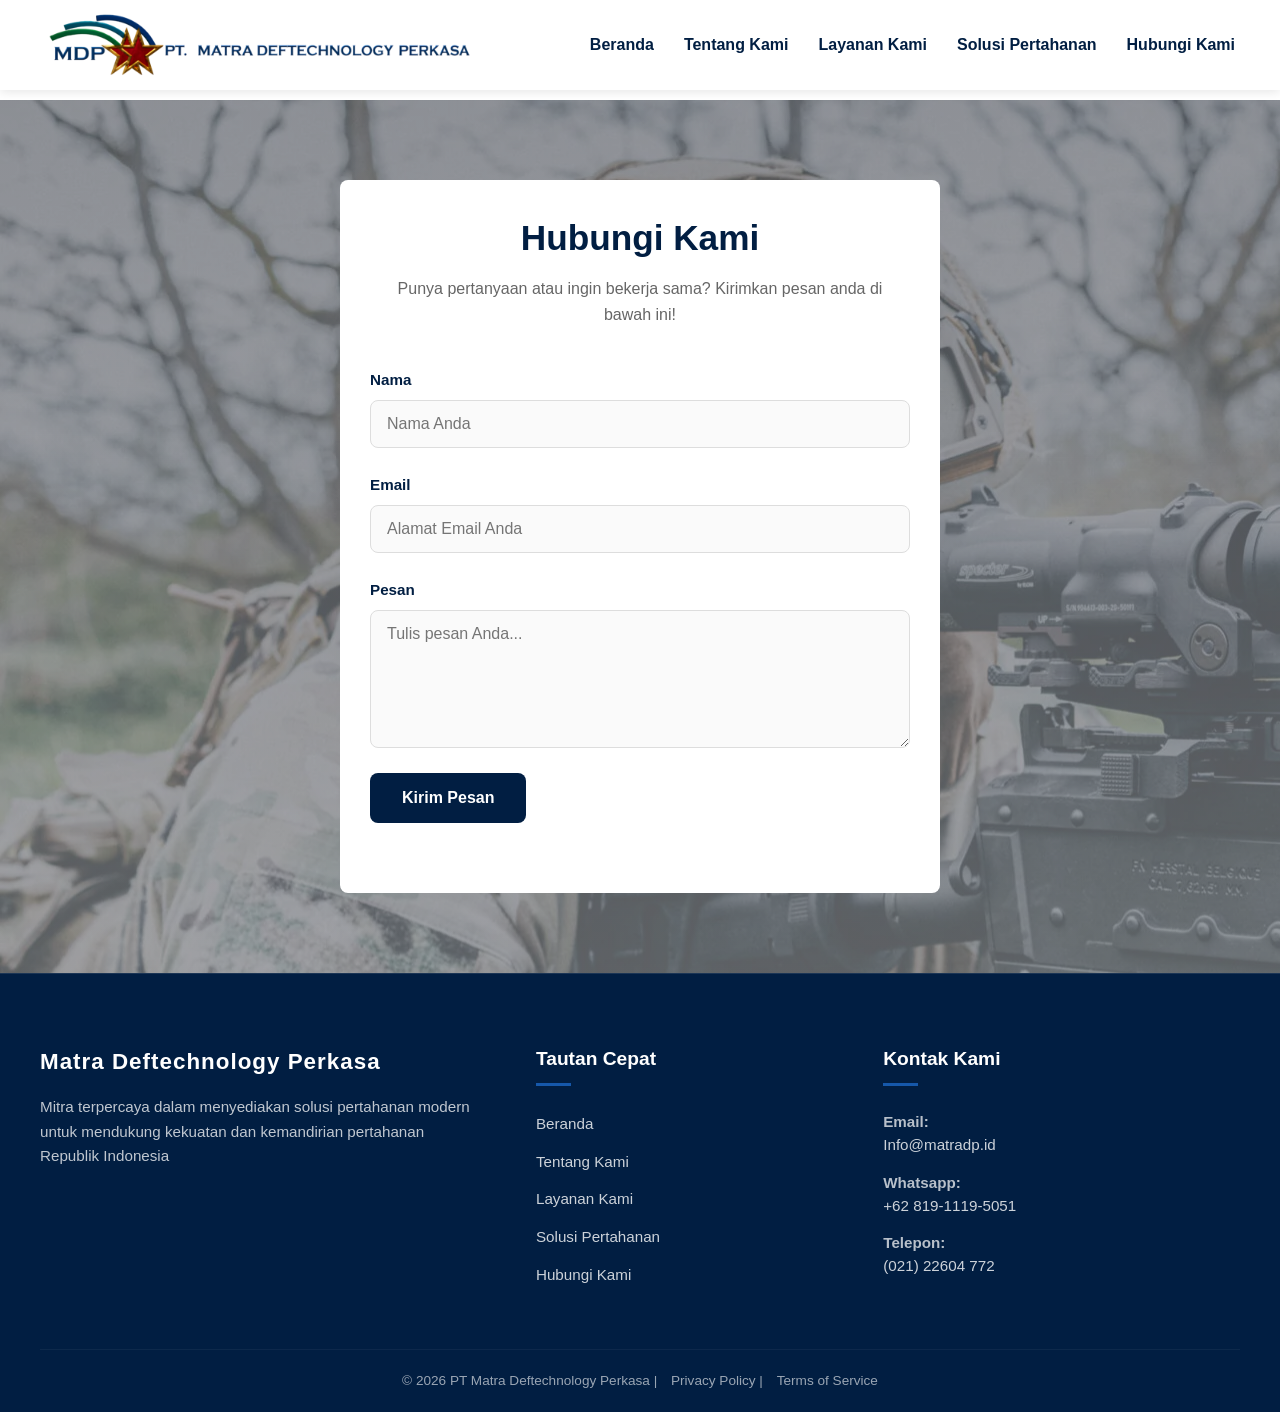
<file: contact/index.html>
<!DOCTYPE html>
<html lang="en">
<head>
    <meta charset="UTF-8">
    <meta name="viewport" content="width=device-width, initial-scale=1.0">
    <title>Our Products - Enterprise Solutions</title>
    <link rel="stylesheet" href="../global.css">
    <link rel="stylesheet" href="page.css">
</head>
<body>

    <!-- Navigation -->
    <header class="navbar">
        <div class="nav-container">

            <div class="logo-container">
                <img src="../images/logo.png" class="logo-img">
            </div>

            <input type="checkbox" id="menu-toggle" class="menu-toggle">
            <label for="menu-toggle" class="hamburger">
                <span></span><span></span><span></span>
            </label>

            <nav class="nav-menu">
                <ul class="nav-links">
                    <li><a href="../index.html">Beranda</a></li>
                    <li><a href="../index.html#about">Tentang Kami</a></li>
                    <li><a href="../services/index.html">Layanan Kami</a></li>
                    <li><a href="../defense-solutions/index.html">Solusi Pertahanan</a></li>
                    <li><a href="index.html">Hubungi Kami</a></li>
                </ul>
            </nav>
            <label for="menu-toggle" class="sidebar-overlay"></label>
        </div>
    </header>

    <main>
        <section id="contact-me" class="contact-section">
        <div class="contact-container">
            <h2>Hubungi Kami</h2>
            <p>Punya pertanyaan atau ingin bekerja sama? Kirimkan pesan anda di bawah ini!</p>
    
        <form id="contact-form">
        <div class="form-group">
            <label for="contact-name">Nama</label>
            <input type="text" id="contact-name" name="name" placeholder="Nama Anda" required />
        </div>

        <div class="form-group">
            <label for="contact-email">Email</label>
            <input type="email" id="contact-email" name="email" placeholder="Alamat Email Anda" required />
        </div>

        <div class="form-group">
            <label for="contact-message">Pesan</label>
            <textarea id="contact-message" name="message" rows="6" placeholder="Tulis pesan Anda..." required></textarea>
        </div>

        <button type="submit" id="submit-btn" class="submit-btn">Kirim Pesan</button>
      
        <div id="form-result" style="margin-top: 15px; font-weight: 600;">
        </div>

        </form>
        </div>
        </section>
    </main>

    <footer class="site-footer">
        <div class="footer-wrapper">
            <div class="footer-col footer-about">
                <div class="footer-logo">Matra Deftechnology Perkasa</div>
                <p class="footer-desc">Mitra terpercaya dalam menyediakan solusi pertahanan modern untuk mendukung kekuatan dan kemandirian pertahanan Republik Indonesia</p>
            </div>
            <div class="footer-col footer-links">
                <h4>Tautan Cepat</h4>
                <ul>
                    <li><a href="../index.html">Beranda</a></li>
                    <li><a href="../index.html#about">Tentang Kami</a></li>
                    <li><a href="../services/index.html">Layanan Kami</a></li>
                    <li><a href="../defense-solutions/index.html">Solusi Pertahanan</a></li>
                    <li><a href="index.html">Hubungi Kami</a></li>
                </ul>
            </div>
            <div class="footer-col footer-office">
                <h4>Kontak Kami</h4>
                <ul class="office-details">
                    <li><strong>Email:</strong><br><a href="mailto:Info@matradp.id">Info@matradp.id</a></li>
                    <li><strong>Whatsapp:</strong><br>+62 819-1119-5051</li>
                    <li><strong>Telepon:</strong><br>(021) 22604 772</li>
                </ul>
            </div>
        </div>
        <div class="footer-bottom">
            <p>&copy; 2026 PT Matra Deftechnology Perkasa  | <a href="#">Privacy Policy</a> | <a href="#">Terms of Service</a></p>
        </div>
    </footer>

    <script src="../script.js">
    </script>
</body>
</html>
</file>
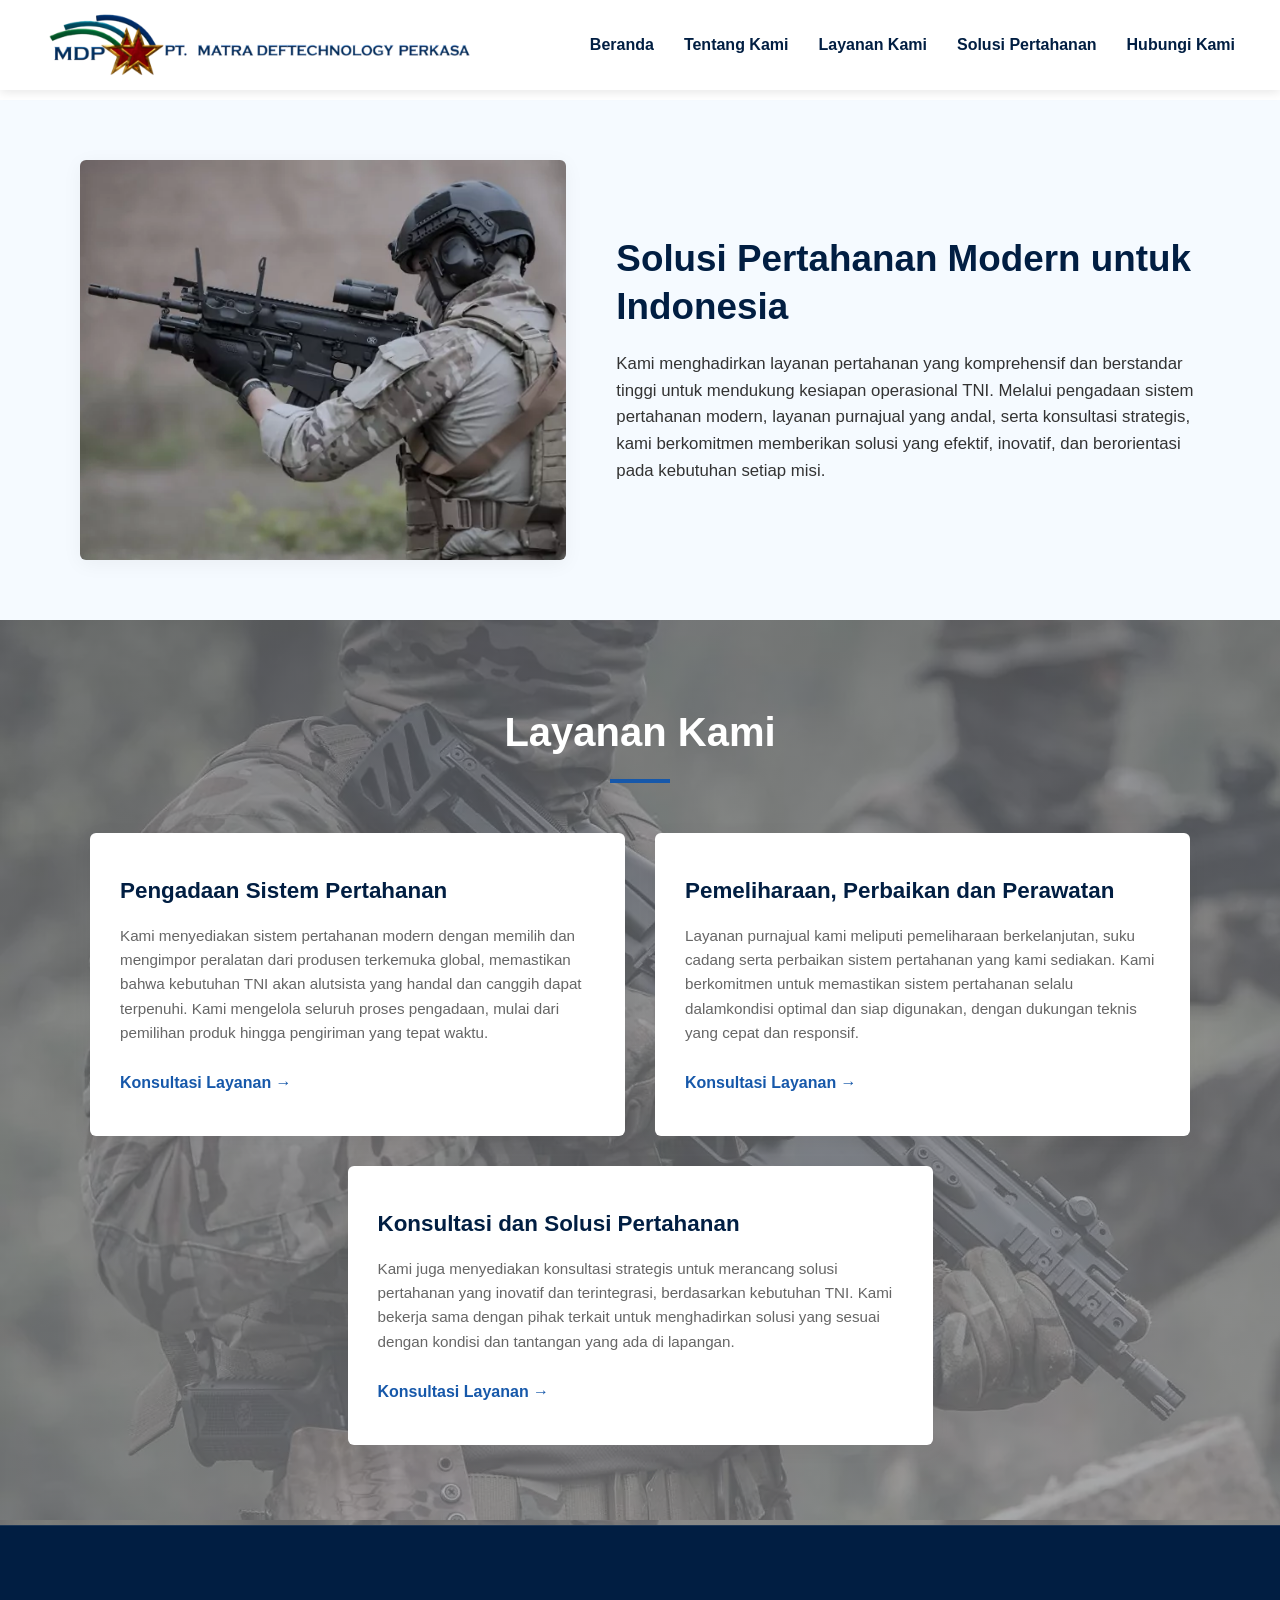
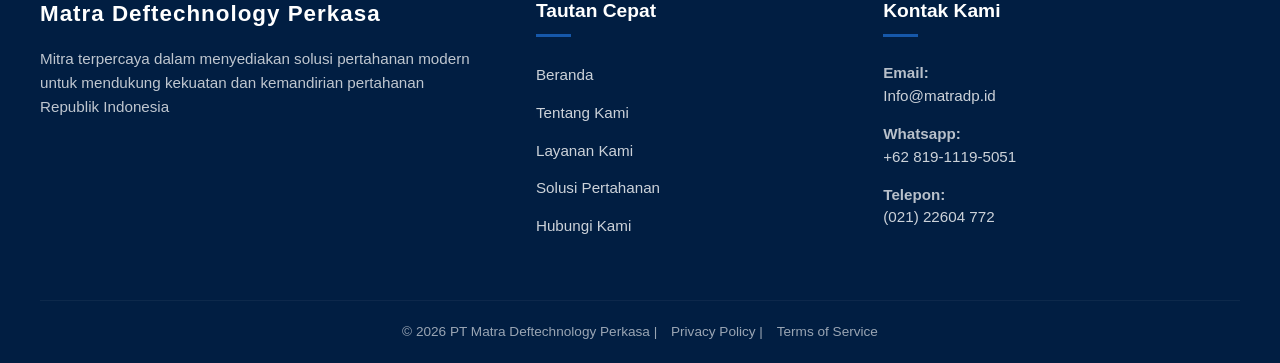
<file: services/index.html>
<!DOCTYPE html>
<html lang="en">
<head>
    <meta charset="UTF-8">
    <meta name="viewport" content="width=device-width, initial-scale=1.0">
    <title>Our Services - Enterprise Solutions</title>
    <link rel="stylesheet" href="../global.css">
    <link rel="stylesheet" href="page.css">
</head>
<body>

    <!-- Navigation -->
    <header class="navbar">

        <div class="nav-container">
            <div class="logo-container">
                <img src="../images/logo.png" class="logo-img">
            </div>
            
            <input type="checkbox" id="menu-toggle" class="menu-toggle">
            <label for="menu-toggle" class="hamburger">
                <span></span>
                <span></span>
                <span></span>
            </label>

            <nav class="nav-menu">
                <ul class="nav-links">
                    <li><a href="../index.html">Beranda</a></li>
                    <li><a href="../index.html#about">Tentang Kami</a></li>
                    <li><a href="#services">Layanan Kami</a></li>
                    <li><a href="../defense-solutions/index.html">Solusi Pertahanan</a></li>
                    <li><a href="../contact/index.html">Hubungi Kami</a></li>
                </ul>
            </nav>
            
            <label for="menu-toggle" class="sidebar-overlay"></label>
        </div>
    </header>

    <main>
        <!-- Intro Section -->
        <section id ="services" class="services-intro">
        <div class="intro-container">
            <div class="intro-image-box">
                <img src="../images/services-intro.webp" alt="Services Overview" class="intro-img">
            </div>
            <div class="intro-content-box">
                <h1 class="intro-title">Solusi Pertahanan Modern untuk Indonesia</h1>
                <p class="intro-text">
                     Kami menghadirkan layanan pertahanan yang komprehensif dan berstandar tinggi untuk mendukung kesiapan operasional TNI. Melalui pengadaan sistem pertahanan modern, layanan purnajual yang andal, serta konsultasi strategis, kami berkomitmen memberikan solusi yang efektif, inovatif, dan berorientasi pada kebutuhan setiap misi.
                </p>
            </div>
        </div>
        </section>

        <section id="services" class="services container">
            
            <h2 class="section-title">Layanan Kami</h2>
            
            <div class="grid">

                <!-- Card 1 -->
                <div class="card">
                    <h3>Pengadaan Sistem Pertahanan</h3>
                    <p>Kami menyediakan sistem pertahanan modern dengan memilih dan mengimpor peralatan dari produsen terkemuka global, memastikan bahwa kebutuhan TNI akan alutsista yang handal dan canggih dapat terpenuhi. Kami mengelola seluruh proses pengadaan, mulai dari pemilihan produk hingga pengiriman yang tepat waktu.</p>
                    <a href="/contact/" class="card-link">Konsultasi Layanan &rarr;</a>
                </div>

                <!-- Card 2 -->
                <div class="card">
                    <h3>Pemeliharaan, Perbaikan dan Perawatan</h3>
                    <p>Layanan purnajual kami meliputi pemeliharaan berkelanjutan, suku cadang serta perbaikan sistem pertahanan yang kami sediakan. Kami berkomitmen untuk memastikan sistem pertahanan selalu dalamkondisi optimal dan siap digunakan, dengan dukungan teknis yang cepat dan responsif.</p>
                    <a href="/contact/" class="card-link">Konsultasi Layanan &rarr;</a>
                </div>

                <!-- Card 3 -->
                <div class="card">
                    <h3>Konsultasi dan Solusi Pertahanan</h3>
                    <p>Kami juga menyediakan konsultasi strategis untuk merancang solusi pertahanan yang inovatif dan terintegrasi, berdasarkan kebutuhan TNI. Kami bekerja sama dengan pihak terkait untuk menghadirkan solusi yang sesuai dengan kondisi dan tantangan yang ada di lapangan.</p>
                    <a href="/contact/" class="card-link">Konsultasi Layanan &rarr;</a>
                </div>
            </div>
        </section>
    </main>

    <!-- Footer Section -->
    <footer class="site-footer">
        <div class="footer-wrapper">
            
            <div class="footer-col footer-about">
                <div class="footer-logo">Matra Deftechnology Perkasa</div>
                <p class="footer-desc">
                    Mitra terpercaya dalam menyediakan solusi pertahanan modern untuk mendukung kekuatan dan kemandirian pertahanan Republik Indonesia
                </p>
            </div>

            <div class="footer-col footer-links">
                <h4>Tautan Cepat</h4>
                <ul>
                    <li><a href="../index.html">Beranda</a></li>
                    <li><a href="../index.html#about">Tentang Kami</a></li>
                    <li><a href="index.html">Layanan Kami</a></li>
                    <li><a href="../defense-solutions/index.html">Solusi Pertahanan</a></li>
                    <li><a href="../contact/index.html">Hubungi Kami</a></li>
                </ul>
            </div>

            <div class="footer-col footer-office">
                <h4>Kontak Kami</h4>
                <ul class="office-details">
                    <li>
                        <strong>Email:</strong><br>
                        <a href="mailto:Info@matradp.id">Info@matradp.id</a>
                    </li>
                    <li>
                        <strong>Whatsapp:</strong><br>
                        +62 819-1119-5051
                    </li>
                    <li>
                        <strong>Telepon:</strong><br>
                        (021) 22604 772
                    </li>
                </ul>
            </div>

        </div>

        <div class="footer-bottom">
            <p>&copy; 2026 PT Matra Deftechnology Perkasa  | <a href="#">Privacy Policy</a> | <a href="#">Terms of Service</a></p>
        </div>
    </footer>
</body>
</html>
</file>
<file: global.css>
/* Base  */
* {
    margin: 0;
    padding: 0;
    box-sizing: border-box;
    font-family: 'Segoe UI', Tahoma, Geneva, Verdana, sans-serif;
}

:root {
    --dark-blue: #011e42;
    --secondary-blue: #1658aa;
    --pure-white: #ffffff;
    --off-white: #f8fafc;
    --text-dark: #333333;
    --text-muted: #666666;
}

html {
    scroll-behavior: smooth;
}

body {
    background-color: #ffffff;
    color: #333333;
    line-height: 1.6;
}

main {
    padding-top: 100px; /* Prevents content from hiding under the fixed header */
}

h1, h2, h3 {
    color: #011e42;
}

.section-title {
    font-size: 2.5rem;
    text-align: center;
    margin-bottom: 50px;
    position: relative;
}

.section-title::after {
    content: '';
    display: block;
    width: 60px;
    height: 4px;
    background-color: #1658aa;
    margin: 15px auto 0;
}

/* Navigation */
.navbar {
    position: fixed;
    top: 0;
    left: 0;
    width: 100%;
    background-color: var(--pure-white);
    box-shadow: 0 2px 10px rgba(0, 0, 0, 0.1);
    z-index: 1000;
}

.nav-container {
    max-width: 1200px;
    margin: 0 auto;
    display: flex;
    justify-content: space-between;
    align-items: center;
    padding: 5px;
}

.logo-container {
    display: flex;
    align-items: center;
    text-decoration: none;
}

.logo-img {
    height: 80px; 
    width: auto;  
    display: block;
    object-fit: contain;
}

.nav-links {
    display: flex;
    list-style: none;
    gap: 30px;
}

.nav-links a {
    text-decoration: none;
    color: var(--dark-blue);
    font-weight: 600;
    transition: color 0.3s ease;
}

.nav-lins a.active,
.nav-links a:hover {
    color: var(--secondary-blue);
    text-decoration: underline;
    text-decoration-thickness: 2px;
    text-underline-offset: 3px;
}

.menu-toggle, .hamburger, .sidebar-overlay {
    display: none;
}

.site-footer {
    background-color: var(--dark-blue);
    color: var(--pure-white);
    padding: 70px 40px 20px; 
    border-top: 1px solid rgba(255, 255, 255, 0.1);
    width: 100%;
}

.footer-wrapper {
    display: grid;
    grid-template-columns: 1.5fr 1fr 1.2fr; 
    gap: 50px;
    max-width: 1200px;
    margin: 0 auto;
    width: 100%;
}

.footer-col h4 {
    color: var(--pure-white);
    font-size: 1.2rem;
    font-weight: 700;
    margin-bottom: 25px;
    position: relative;
}

.footer-col h4::after {
    content: '';
    display: block;
    width: 35px;
    height: 3px;
    background-color: var(--secondary-blue);
    margin-top: 8px;
}

.footer-logo {
    font-weight: 800;
    font-size: 1.4rem;
    letter-spacing: 1px;
    margin-bottom: 15px;
}

.footer-desc {
    font-size: 0.95rem;
    line-height: 1.6;
    opacity: 0.75;
}

.footer-col ul {
    list-style: none;
    padding: 0;
    margin: 0;
}

.footer-links ul li {
    margin-bottom: 12px;
}

.footer-links ul li a {
    color: var(--pure-white);
    text-decoration: none;
    font-size: 0.95rem;
    opacity: 0.8;
    transition: all 0.2s ease;
}

.footer-links ul li a:hover {
    color: var(--secondary-blue);
    opacity: 1;
    padding-left: 5px; 
}

.office-details li {
    margin-bottom: 15px;
    font-size: 0.95rem;
    line-height: 1.5;
    opacity: 0.8;
}

.office-details li strong {
    color: var(--pure-white);
    opacity: 0.9;
}

.office-details li a {
    color: var(--pure-white);
    text-decoration: none;
}

.office-details li a:hover {
    color: var(--secondary-blue);
    text-decoration: underline;
}

.footer-bottom {
    max-width: 1200px;
    margin: 50px auto 0;
    padding-top: 20px;
    border-top: 1px solid rgba(255, 255, 255, 0.08);
    text-align: center;
    font-size: 0.85rem;
    opacity: 0.6;
    width: 100%;
}

.footer-bottom a {
    color: var(--pure-white);
    text-decoration: none;
    margin-left: 10px;
}

.footer-bottom a:hover {
    text-decoration: underline;
}

/* Mobile Nav Bar */
@media (max-width: 992px) {
    .logo-img {
        height: 60px;
    }

    .navbar, header {
        padding-top: 10px;  
        padding-bottom: 10px; 
    }

    .hamburger {
        display: flex;
        flex-direction: column;
        justify-content: space-between;
        width: 30px;
        height: 21px;
        cursor: pointer;
        z-index: 1010;
    }

    .hamburger span {
        display: block;
        height: 3px;
        width: 100%;
        background-color: #011e42;
        border-radius: 3px;
        transition: all 0.3s ease;
    }

    .nav-menu {
        position: fixed;
        top: 0;
        right: -300px; 
        width: 300px;
        height: 100vh;
        background-color: #011e42; 
        padding: 100px 40px;
        box-shadow: -5px 0 15px rgba(0,0,0,0.15);
        transition: right 0.4s cubic-bezier(0.05, 0.74, 0.2, 1);
        z-index: 1005;
    }

    .nav-links {
        flex-direction: column;
        gap: 35px;
    }

    .nav-links a {
        color: #ffffff; 
        font-size: 1.25rem;
    }

    .nav-links a:hover {
        color: #1658aa;
    }

    .menu-toggle:checked ~ .nav-menu {
        right: 0; 
    }

    .menu-toggle:checked ~ .hamburger span:nth-child(1) {
        transform: translateY(9px) rotate(45deg);
        background-color: #ffffff; 
    }

    .menu-toggle:checked ~ .hamburger span:nth-child(2) {
        opacity: 0;
    }

    .menu-toggle:checked ~ .hamburger span:nth-child(3) {
        transform: translateY(-9px) rotate(-45deg);
        background-color: #ffffff;
    }

    .menu-toggle:checked ~ .sidebar-overlay {
        display: block;
        position: fixed;
        top: 0;
        left: 0;
        width: 100vw;
        height: 100vh;
        background-color: rgba(0, 0, 0, 0.4);
        z-index: 1001;
    }

    .footer-wrapper {
        grid-template-columns: 1fr 1fr;
        gap: 40px;
    }
    .footer-about {
        grid-column: span 2;
    }
}

@media (max-width: 576px) {
    .site-footer {
        padding: 50px 20px 20px;
    }
    .footer-wrapper {
        grid-template-columns: 1fr;
        gap: 30px;
    }
    .footer-about {
        grid-column: span 1;
    }
}
</file>
<file: contact/page.css>
.contact-section {
  padding: 80px 20px;
  background: linear-gradient(rgba(105, 110, 117, 0.7), rgba(133, 136, 140, 0.7)), url(../images/contact-bg.webp);
  display: flex;
  justify-content: center;
}

.contact-container {
  background-color: var(--pure-white);
  padding: 30px;
  border-radius: 8px;
  width: 100%;
  max-width: 600px;
  text-align: center;
}

.contact-container h2 {
  font-size: 2.2rem;
  margin-bottom: 10px;
  color: var(--dark-blue);
}

.contact-container p {
  color: #666666;
  margin-bottom: 40px;
  font-size: 1rem;
  margin-left: 20px;
  margin-right: 20px;
}

#contact-form {
  display: flex;
  flex-direction: column;
  gap: 25px;
  text-align: left;
}

.form-group {
  display: flex;
  flex-direction: column;
  gap: 8px;
}

.form-group label {
  font-weight: 600;
  font-size: 0.95rem;
  color: var(--dark-blue);
}

.form-group input,
.form-group textarea {
  width: 100%;
  padding: 14px 16px;
  border: 1px solid #dddddd;
  border-radius: 8px;
  font-size: 1rem;
  font-family: inherit;
  box-sizing: border-box;
  transition: border-color 0.3s ease, box-shadow 0.3s ease;
  background-color: #fafafa;
}

.form-group input:focus,
.form-group textarea:focus {
  outline: none;
  border-color: #333333;
  background-color: #ffffff;
  box-shadow: 0 0 0 4px rgba(0, 0, 0, 0.05);
}

.form-group textarea {
  resize: vertical;
}

.submit-btn {
  padding: 16px 32px;
  background-color: var(--dark-blue);
  color: #ffffff;
  border: none;
  border-radius: 8px;
  font-size: 1rem;
  font-weight: 600;
  cursor: pointer;
  align-self: flex-start;
  transition: background-color 0.2s ease, transform 0.1s ease;
}

.submit-btn:hover {
  background-color: var(--secondary-blue);
}

.submit-btn:active {
  transform: scale(0.98);
}

.submit-btn:disabled {
  background-color: #cccccc;
  cursor: not-allowed;
}

@media (max-width: 480px) {
  .submit-btn {
    width: 100%;
    align-self: center;
  }
}
</file>
<file: services/page.css>
/* Intro Section */
.services-intro {
    background-color: #f5faff;
    padding: 60px 0;
    width: 100%;
}

.intro-container {
    max-width: 1200px;
    margin: 0 auto;
    padding: 0 40px;
    display: grid;
    grid-template-columns: 1fr 1.2fr; 
    gap: 50px;
    align-items: center;
}

.intro-image-box {
    width: 100%;
    height: 400px;
    border-radius: 6px;
    overflow: hidden;
    box-shadow: 0 4px 20px rgba(0, 0, 0, 0.05);
}

.intro-img {
    width: 100%;
    height: 100%;
    object-fit: cover;
    display: block;
}

.intro-content-box {
    display: flex;
    flex-direction: column;
    gap: 15px;
}

.intro-title {
    color: var(--dark-blue);
    font-size: 2.3rem;
    line-height: 1.3;
    font-weight: 700;
    margin-bottom: 5px;
}

.intro-text {
    color: var(--text-dark);
    font-size: 1.05rem;
    line-height: 1.6;
}


/* Services Section */

.services {
    background: linear-gradient(rgba(105, 110, 117, 0.7), rgba(133, 136, 140, 0.7)), url('../images/services-bg.webp');
    width: 100%;
}

.container {
    width: 100%;
    margin: 0 auto;
    padding: 80px 20px;
}

.section-title{
    color: var(--pure-white);
}

.grid {
    display: grid;
    grid-template-columns: repeat(2, 1fr); 
    gap: 30px;
    width: 100%;
    max-width: 1100px;
    margin: 0 auto;
}


.card:nth-child(3) {
    grid-column: span 2;      
    max-width: 585px;         
    justify-self: center;     
    width: 100%;
}

.card {
    background-color: var(--pure-white);
    padding: 40px 30px;
    border-radius: 6px;
    box-shadow: 0 4px 20px rgba(0,0,0,0.05);
    transition: transform 0.3s ease;
}

.card:hover {
    transform: translateY(-5px);
}

.card h3 {
    margin-bottom: 15px;
    font-size: 1.4rem;
}

.card p {
    color: var(--text-muted);
    margin-bottom: 25px;
    font-size: 0.95rem;
}

.card-link {
    color: var(--secondary-blue);
    text-decoration: none;
    font-weight: 600;
}

.card-link:hover {
    text-decoration: underline;
}

/* Responsive */

@media (max-width: 992px) {
    .grid {
        grid-template-columns: 1fr;
    }
    
    .card:nth-child(3) {
        grid-column: auto;
        max-width: 100%;
    }
    .services-intro {
        padding: 40px 0;
    }

    .intro-container {
        grid-template-columns: 1fr; 
        gap: 30px;
        padding: 0 20px;
    }

    .intro-image-box {
        height: 300px; 
    }

    .intro-title {
        font-size: 1.8rem; 
    }
}

@media (max-width: 576px) {
    .intro-image-box {
        height: 220px; 
    }

    .intro-title {
        font-size: 1.6rem;
    }
}
</file>
